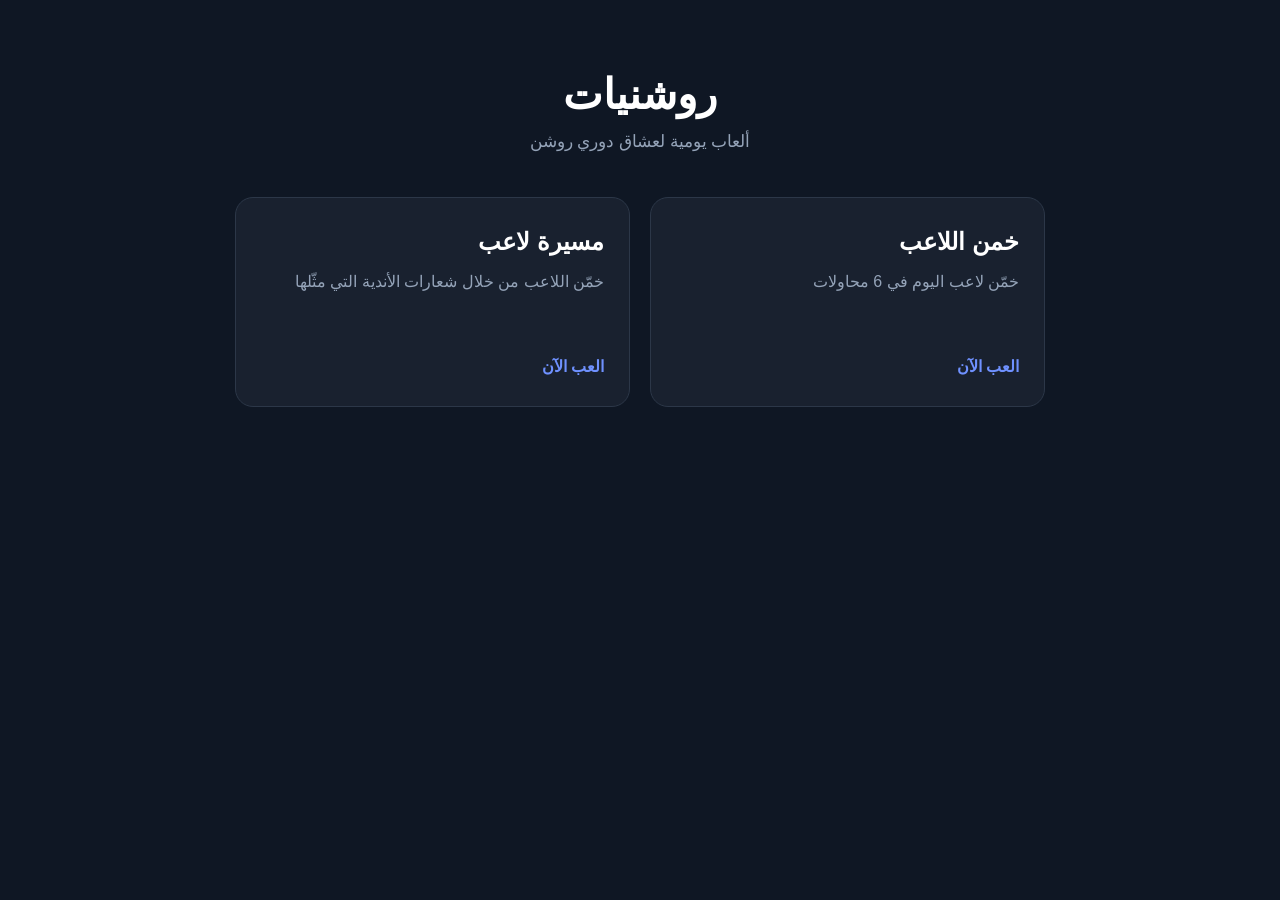
<file: index.html>
<!DOCTYPE html>
<html lang="ar" dir="rtl">

<head>

<!-- Google tag (gtag.js) -->
<script async src="https://www.googletagmanager.com/gtag/js?id=G-B7DMKMZ108"></script>
<script>
  window.dataLayer = window.dataLayer || [];
  function gtag(){dataLayer.push(arguments);}
  gtag('js', new Date());

  gtag('config', 'G-B7DMKMZ108');
</script>

    <meta charset="UTF-8">
    <meta name="viewport" content="width=device-width, initial-scale=1.0">

    <title>روشنيات</title>

    <link rel="icon" type="image/png" href="favicon.png">
    <link rel="stylesheet" href="home.css">

<script async src="https://pagead2.googlesyndication.com/pagead/js/adsbygoogle.js?client=ca-pub-7041048976719986"
     crossorigin="anonymous"></script>

</head>

<body>

    <header>
        <h1>روشنيات</h1>
        <p>ألعاب يومية لعشاق دوري روشن</p>
    </header>

    <main>

        <a href="guess/" class="game-card">
            <h2>خمن اللاعب</h2>
            <p>خمّن لاعب اليوم في 6 محاولات</p>
            <span>العب الآن</span>
        </a>

       <!--
<a href="season/" class="game-card">
    <h2>أي موسم؟</h2>
    <p>شاهد 4 لقطات وخمّن الموسم</p>
    <span>العب الآن</span>
</a>
-->


        <a href="career/" class="game-card">
        <h2>مسيرة لاعب</h2>
        <p>خمّن اللاعب من خلال شعارات الأندية التي مثّلها</p>
        <span>العب الآن</span>
        </a>


    </main>

</body>

</html>
</file>
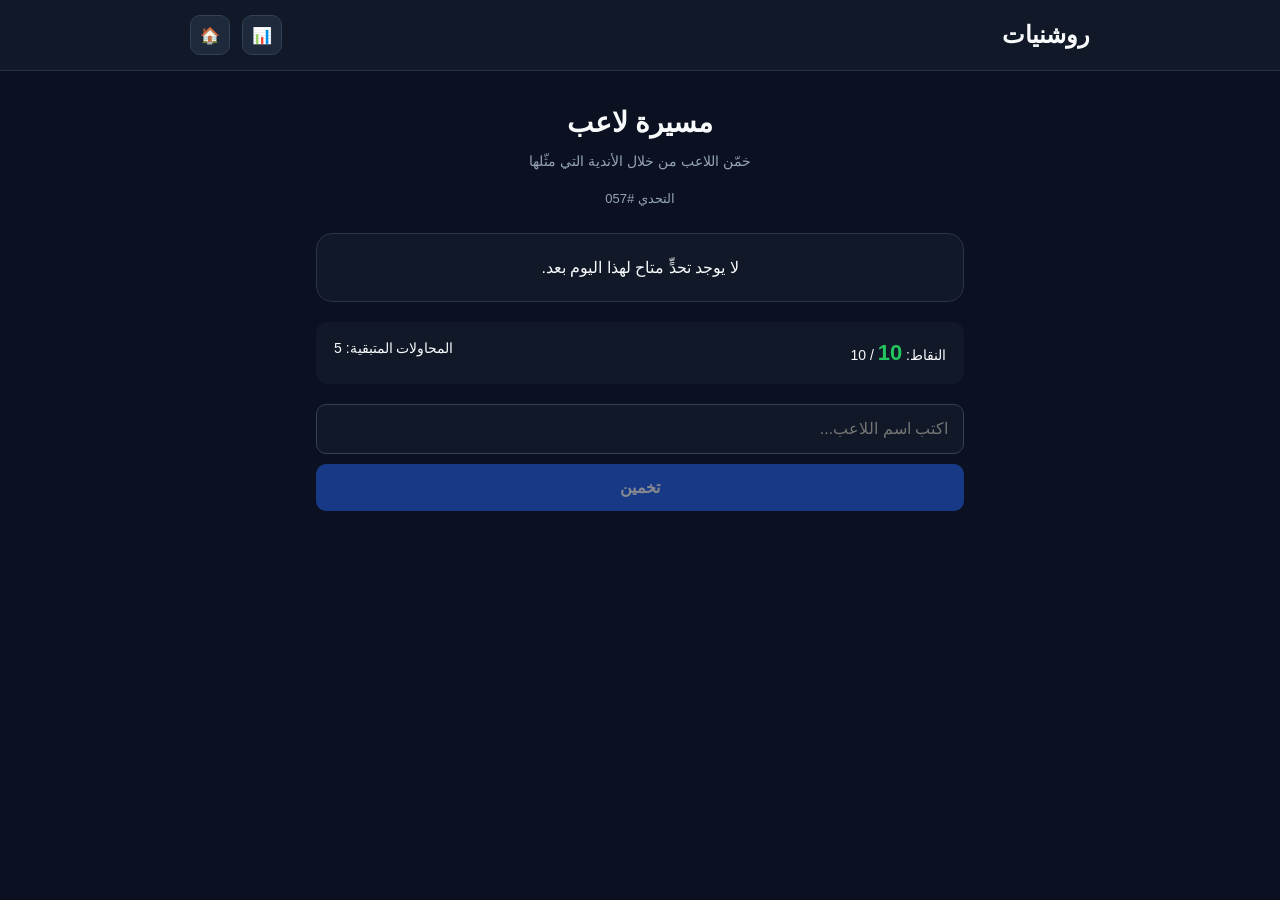
<file: career/index.html>
<!DOCTYPE html>
<html lang="ar" dir="rtl">
<head>
    <meta charset="UTF-8">
    <meta name="viewport" content="width=device-width, initial-scale=1.0">
    <title>مسيرة لاعب | روشنيات</title>
    <link rel="icon" type="image/png" href="../favicon.png">
    <link rel="stylesheet" href="style.css">

    
<!-- Google Analytics -->
<script async src="https://www.googletagmanager.com/gtag/js?id=G-B7DMKMZ108"></script>
<script>
    window.dataLayer = window.dataLayer || [];
    function gtag(){dataLayer.push(arguments);}
    gtag('js', new Date());
    gtag('config', 'G-B7DMKMZ108');
</script>


</head>
<body>

    <header class="topbar">
        <div class="header-content">
            <div class="logo">روشنيات</div>
            <a href="../" class="home-button" title="الرئيسية">🏠</a>

            
        <button id="statsBtn" class="header-stats-btn" 
        type="button" title="الإحصائيات" aria-label="الإحصائيات">
          📊
        </button>

        </div>
    </header>

    <main class="game-container">

        <div class="game-heading">
            <h1>مسيرة لاعب</h1>
            <p>خمّن اللاعب من خلال الأندية التي مثّلها</p>
            <span id="challengeNumber">التحدي #001</span>
        </div>




<div id="statsModal" class="stats-modal" hidden>
    <div class="stats-box">
        <button id="closeStatsBtn" class="stats-close" type="button">✕</button>

        <h2>📊 إحصائياتك</h2>

        <div class="stats-grid">
            <div class="stat-item">
                <strong id="statPlayed">0</strong>
                <span>التحديات</span>
            </div>
            <div class="stat-item">
                <strong id="statWins">0</strong>
                <span>مرات الفوز</span>
            </div>
            <div class="stat-item">
                <strong id="statWinRate">0%</strong>
                <span>نسبة الفوز</span>
            </div>
            <div class="stat-item">
                <strong id="statTotalScore">0</strong>
                <span>مجموع النقاط</span>
            </div>
            <div class="stat-item">
                <strong id="statCurrentStreak">0</strong>
                <span>السلسلة الحالية</span>
            </div>
            <div class="stat-item">
                <strong id="statBestStreak">0</strong>
                <span>أطول سلسلة</span>
            </div>
        </div>
    </div>
</div>


        <section class="career-card">
            <div id="careerPath" class="career-path">
                <!-- شعارات الأندية والأسهم تظهر هنا -->
            </div>
        </section>

        <section class="game-status">
            <div class="score">
                النقاط: <strong id="score">10</strong> / 10
            </div>
            <div class="attempts" id="attempts">
                المحاولات المتبقية: 5
            </div>
        </section>

        <section class="guess-section">
            <input
                type="text"
                id="playerInput"
                placeholder="اكتب اسم اللاعب..."
                autocomplete="off"
            >
            <div id="suggestions" class="suggestions"></div>
            <button id="guessBtn">تخمين</button>
        </section>

        <div id="guessHistory" class="guess-history"></div>

        <section id="resultCard" class="result-card" hidden>
            <h2 id="resultTitle"></h2>
            <p id="resultDescription"></p>
            <button id="shareBtn">مشاركة النتيجة</button>

            
<div class="next-challenge">
    <span>التحدي القادم بعد</span>
    <strong id="countdown">--:--:--</strong>
</div>

        </section>

    </main>

    <script src="players.js"></script>
    <script src="script.js"></script>
</body>
</html>
</file>
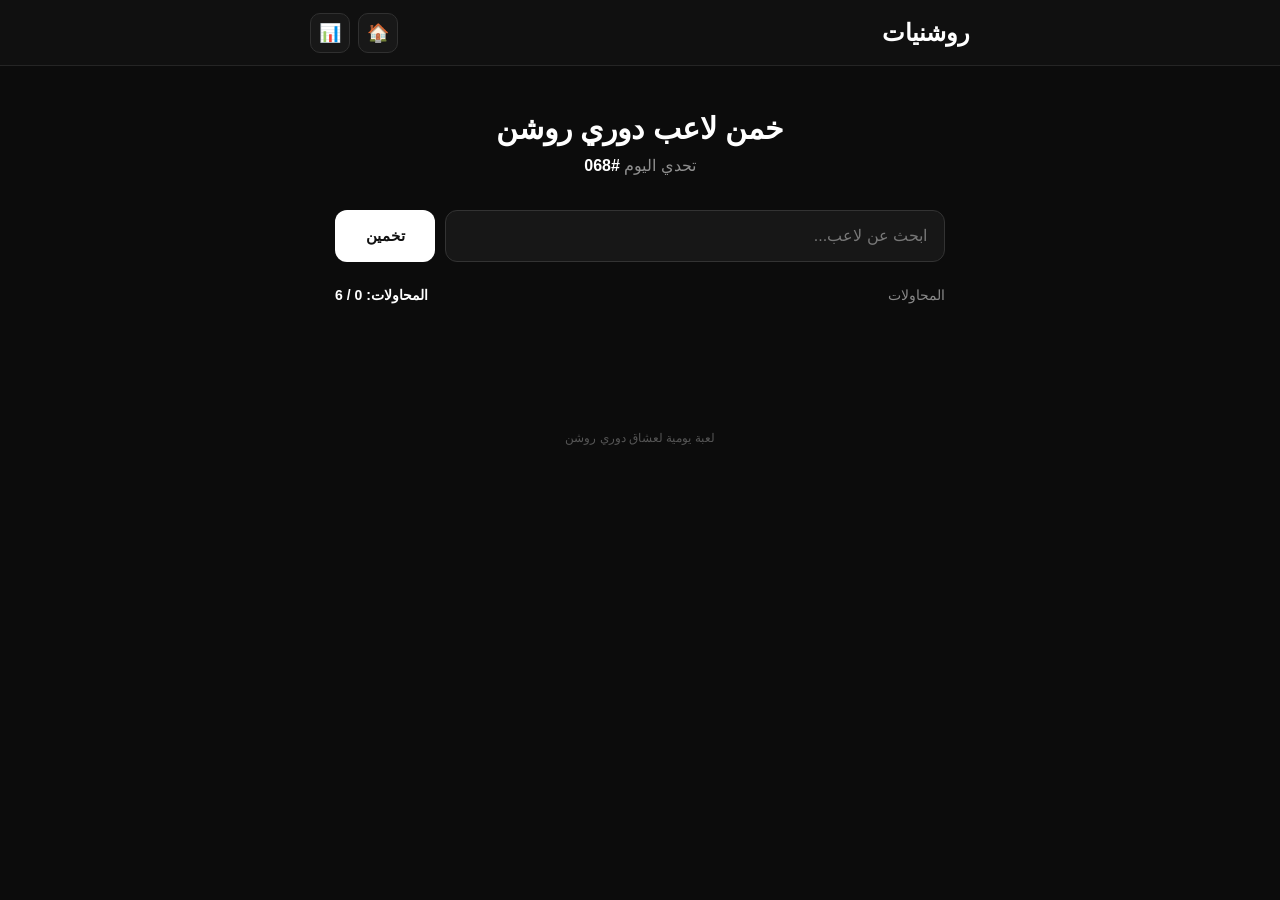
<file: guess/index.html>
<!DOCTYPE html>
<html lang="ar" dir="rtl">

<head>

<!-- Google tag (gtag.js) -->
<script async src="https://www.googletagmanager.com/gtag/js?id=G-B7DMKMZ108"></script>
<script>
  window.dataLayer = window.dataLayer || [];
  function gtag(){dataLayer.push(arguments);}
  gtag('js', new Date());

  gtag('config', 'G-B7DMKMZ108');
</script>

    <meta charset="UTF-8">
    <meta name="viewport" content="width=device-width, initial-scale=1.0">

    <title>خمن لاعب دوري روشن</title>

    <link rel="stylesheet" href="style.css">

   <script async src="https://pagead2.googlesyndication.com/pagead/js/adsbygoogle.js?client=ca-pub-7041048976719986"
     crossorigin="anonymous"></script>

     <link rel="icon" type="image/png" href="../favicon.png">

</head>

<body>

    <header class="topbar">
        <div class="header-content">
            <div class="logo"> روشنيات</div>

            <div class="header-actions">

                <a href="../" class="icon-button home-button" title="الصفحة الرئيسية">
                                       🏠
                </a>

                <button class="icon-button"
                 title="الإحصائيات"
                 onclick="openStats()">
                 📊
                </button>
                
            </div>
        </div>
    </header>

    <main class="game-container">

        <section class="game-header">
            <h1>خمن لاعب دوري روشن</h1>

            <p class="challenge">
                تحدي اليوم
                <span>#<span id="challengeNumber"></span></span>
            </p>
        </section>


        <section class="search-section">

            <div class="search-area">

                <div class="input-wrapper">

                    <input
                        type="text"
                        id="playerInput"
                        placeholder="ابحث عن لاعب..."
                        autocomplete="off"
                    >

                    <div
                        id="suggestions"
                        class="suggestions">
                    </div>

                </div>

                <button
                    class="guess-button"
                    onclick="makeGuess()">
                    تخمين
                </button>

            </div>

        </section>


        <div class="attempts-bar">

            <span>المحاولات</span>

            <strong id="attempts">
                0 / 6
            </strong>

        </div>


        <section id="result"></section>


        <button
            id="shareButton"
            class="share-button"
            onclick="shareResult()"
            style="display: none;">
            مشاركة النتيجة
        </button>

           <div id="endCard" class="end-card" style="display: none;">

           <div class="end-icon" id="endIcon">🎉</div>

           <h2 id="endTitle">أحسنت!</h2>

           <p id="endMessage"></p>

           <div class="answer-card">
           <span>لاعب اليوم</span>
           <strong id="answerName"></strong>
           </div>

            <div class="next-challenge">
            <span>التحدي القادم بعد</span>
            <strong id="countdown">--:--:--</strong>
            </div>

            </div>

            <!-- نافذة الإحصائيات -->
<div id="statsModal" class="stats-modal">
    <div class="stats-box">

        <button class="close-stats" onclick="closeStats()">×</button>

        <h2>📊 إحصائياتك</h2>

        <div class="stats-grid">

            <div class="stat-item">
                <strong id="gamesPlayed">0</strong>
                <span>لعبت</span>
            </div>

            <div class="stat-item">
                <strong id="winPercentage">0%</strong>
                <span>نسبة الفوز</span>
            </div>

            <div class="stat-item">
                <strong id="currentStreak">0</strong>
                <span>السلسلة الحالية</span>
            </div>

            <div class="stat-item">
                <strong id="maxStreak">0</strong>
                <span>أفضل سلسلة</span>
            </div>

        </div>

    </div>
</div>

    </main>


    <footer>
        لعبة يومية لعشاق دوري روشن
    </footer>


    <script src="players.js"></script>
    <script src="script.js"></script>

</body>
</html>
</file>
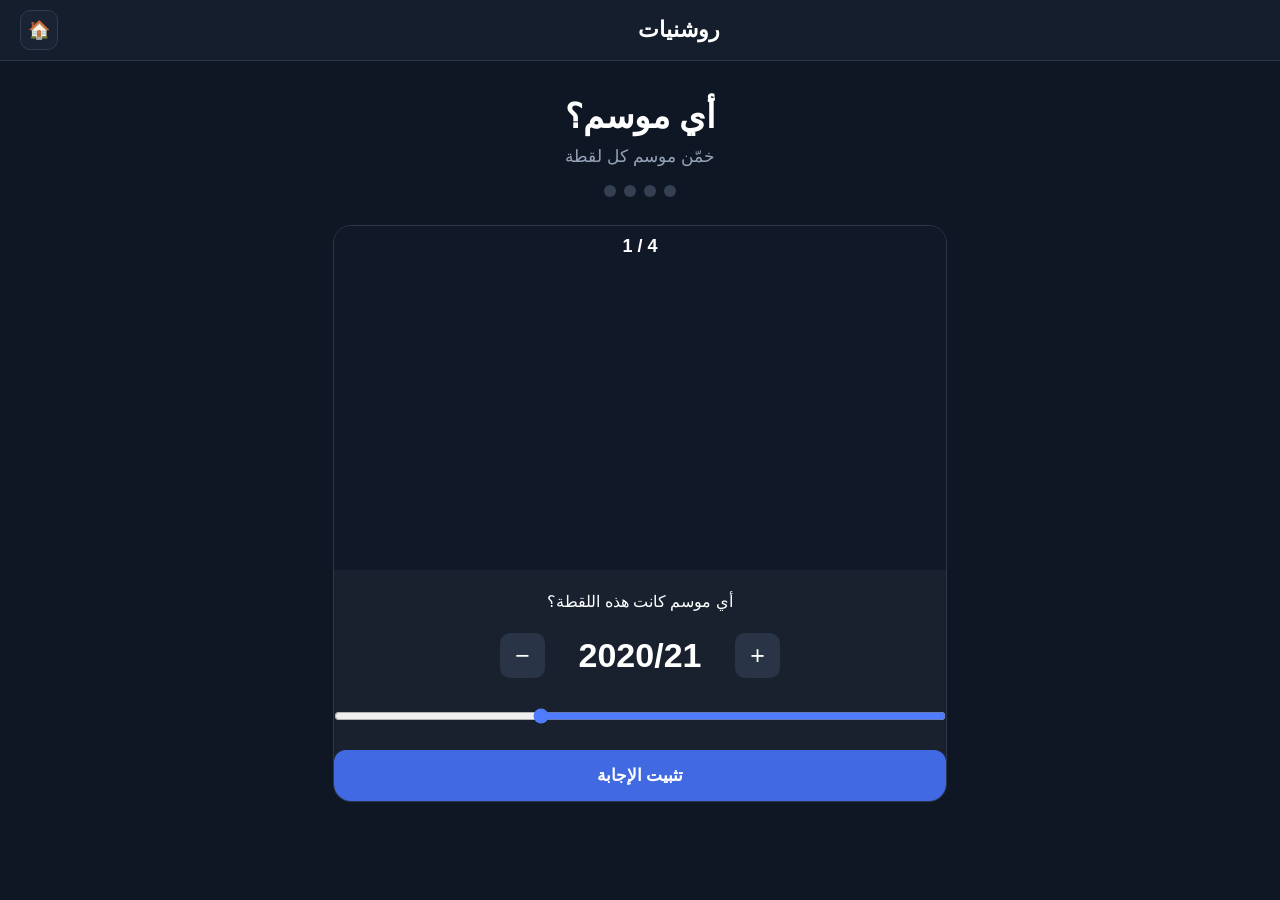
<file: season/index.html>
<!DOCTYPE html>
<html lang="ar" dir="rtl">

<head>

<!-- Google tag (gtag.js) -->
<script async src="https://www.googletagmanager.com/gtag/js?id=G-B7DMKMZ108"></script>
<script>
  window.dataLayer = window.dataLayer || [];
  function gtag(){dataLayer.push(arguments);}
  gtag('js', new Date());

  gtag('config', 'G-B7DMKMZ108');
</script>

    <meta charset="UTF-8">
    <meta name="viewport" content="width=device-width, initial-scale=1.0">

    <title>أي موسم؟ | روشنيات</title>

    <link rel="icon" type="image/png" href="../favicon.png">
    <link rel="stylesheet" href="style.css">
</head>

<body>

   <header class="topbar">
    <div class="logo">روشنيات</div>

       <a href="../" class="home-button" title="الصفحة الرئيسية">
        🏠
       </a>
   </header>

    <main class="game-container">

        <section class="game-header">
            <h1>أي موسم؟</h1>
            <p>خمّن موسم كل لقطة</p>

            <div class="progress">
                <span class="progress-item active"></span>
                <span class="progress-item"></span>
                <span class="progress-item"></span>
                <span class="progress-item"></span>
            </div>
        </section>

        <section class="clip-card">

            <div class="clip-counter">
                 <span id="currentClip">1</span> / 4
            </div>

            <div class="media-container">
              <video id="gameMedia" autoplay muted loop playsinline preload="auto"></video>
            </div>

            <div class="season-picker">

                <p class="question">أي موسم كانت هذه اللقطة؟</p>

                <div class="season-control">
    <button id="minusBtn">−</button>
    <div id="seasonDisplay">2020/21</div>
    <button id="plusBtn">+</button>
</div>

<input
    type="range"
    id="seasonSlider"
    min="2008"
    max="2026"
    value="2020"
    step="1"
>



<button id="submitBtn" class="submit-btn">تثبيت الإجابة</button>

<div id="answerReveal" class="answer-reveal">

    <div class="reveal-info">
        <p>
            إجابتك
            <strong id="yourAnswer">—</strong>
        </p>

        <p>
            الإجابة الصحيحة
            <strong id="correctAnswer">—</strong>
        </p>
    </div>

    <div id="pointsEarned" class="points-earned">
        +0 نقطة
    </div>

    <button id="nextClipBtn" class="next-clip-btn">
        المقطع التالي
    </button>

</div>

            </div>

        </section>

        <section id="resultScreen" class="result-screen">
         <h2>نتيجتك</h2>

         <div class="final-score">
          <span id="finalScore">0</span>
          <span>/ 12</span>
         </div>

         <div id="resultColors" class="result-colors"></div>

         <div id="resultDetails" class="result-details"></div>

        <button id="copyResultBtn" class="copy-result-btn">
                 نسخ النتيجة
         </button>

         <div class="next-challenge">
            <p>التحدي القادم بعد</p>
            <div id="countdown">00:00:00</div>
         </div>

         <p id="resultMessage"></p>
       </section>

    </main>

    <script src="clips.js"></script>
    <script src="script.js"></script>

</body>
</html>
</file>
<file: home.css>
* {
    box-sizing: border-box;
    margin: 0;
    padding: 0;
}

body {
    font-family: Arial, sans-serif;
    direction: rtl;
    background: #0f1724;
    color: #ffffff;
    min-height: 100vh;
}

header {
    text-align: center;
    padding: 70px 20px 45px;
}

header h1 {
    font-size: 42px;
    font-weight: 900;
    margin-bottom: 12px;
}

header p {
    color: #94a3b8;
    font-size: 17px;
}

main {
    width: 100%;
    max-width: 850px;
    margin: 0 auto;
    padding: 0 20px 60px;

    display: grid;
    grid-template-columns: repeat(2, 1fr);
    gap: 20px;
}

.game-card {
    background: #19212f;
    border: 1px solid #2c3748;
    border-radius: 18px;
    padding: 30px 25px;
    min-height: 210px;

    display: flex;
    flex-direction: column;

    color: #ffffff;
    text-decoration: none;

    transition: transform 0.2s ease, border-color 0.2s ease;
}

.game-card:hover {
    transform: translateY(-4px);
    border-color: #4f7cff;
}

.game-card h2 {
    font-size: 24px;
    margin-bottom: 12px;
}

.game-card p {
    color: #94a3b8;
    font-size: 16px;
    line-height: 1.7;
}

.game-card span {
    margin-top: auto;
    padding-top: 25px;
    font-size: 16px;
    font-weight: 800;
    color: #6f91ff;
}

@media (max-width: 650px) {
    header {
        padding-top: 50px;
    }

    header h1 {
        font-size: 36px;
    }

    main {
        grid-template-columns: 1fr;
    }

    .game-card {
        min-height: 180px;
    }
}



/* توسيط اللعبة الثالثة على الكمبيوتر */
@media (min-width: 651px) {
    .game-card:last-child:nth-child(odd) {
        grid-column: 1 / -1;
        width: calc(50% - 10px);
        justify-self: center;
    }
}
</file>
<file: career/style.css>
* {
    box-sizing: border-box;
}

body {
    margin: 0;
    min-height: 100vh;
    background: #0b1120;
    color: #f8fafc;
    font-family: Tahoma, Arial, sans-serif;
    direction: rtl;
}

.topbar {
    background: #111827;
    border-bottom: 1px solid #273244;
    padding: 15px 20px;
}

.header-content {
    max-width: 900px;
    margin: auto;
    display: flex;
    align-items: center;
    justify-content: space-between;
}

.logo {
    font-size: 24px;
    font-weight: bold;
}

.home-button {
    display: grid;
    place-items: center;
    width: 40px;
    height: 40px;
    text-decoration: none;
    background: #1e293b;
    border: 1px solid #334155;
    border-radius: 10px;
}

.game-container {
    max-width: 680px;
    margin: 35px auto;
    padding: 0 16px 40px;
}

.game-heading {
    text-align: center;
    margin-bottom: 26px;
}

.game-heading h1 {
    margin: 0 0 10px;
    font-size: 28px;
}

.game-heading p {
    color: #94a3b8;
    font-size: 14px;
}

#challengeNumber {
    display: inline-block;
    margin-top: 8px;
    color: #94a3b8;
    font-size: 13px;
}

.career-card {
    background: #111827;
    border: 1px solid #293548;
    border-radius: 16px;
    padding: 24px 14px;
    margin-bottom: 20px;
}

.career-path {
    display: flex;
    align-items: center;
    justify-content: center;
    flex-wrap: wrap;
    gap: 10px;
    direction: rtl;
}

.club-logo {
    width: 64px;
    height: 64px;
    object-fit: contain;
}

.career-arrow {
    color: #64748b;
    font-size: 24px;
    flex-shrink: 0;
}

.game-status {
    display: flex;
    justify-content: space-between;
    gap: 12px;
    background: #111827;
    padding: 18px;
    border-radius: 12px;
    margin-bottom: 20px;
    font-size: 14px;
}

.score strong {
    color: #22c55e;
    font-size: 22px;
}

.guess-section {
    position: relative;
    display: flex;
    flex-direction: column;
    gap: 10px;
}

#playerInput {
    width: 100%;
    background: #111827;
    border: 1px solid #334155;
    border-radius: 10px;
    padding: 15px;
    color: white;
    font-size: 16px;
    outline: none;
}

#playerInput:focus {
    border-color: #38bdf8;
}

.suggestions {
    display: none;
    background: #1e293b;
    border: 1px solid #334155;
    border-radius: 10px;
    max-height: 220px;
    overflow-y: auto;
}

.suggestion-item {
    padding: 12px;
    cursor: pointer;
    border-bottom: 1px solid #334155;
}

.suggestion-item:hover {
    background: #334155;
}

#guessBtn,
#shareBtn {
    background: #2563eb;
    color: white;
    border: none;
    border-radius: 10px;
    padding: 14px;
    font-size: 16px;
    font-weight: bold;
    cursor: pointer;
}

#guessBtn:hover,
#shareBtn:hover {
    background: #1d4ed8;
}

#guessBtn:disabled {
    opacity: 0.5;
    cursor: not-allowed;
}

.guess-history {
    display: flex;
    flex-wrap: wrap;
    justify-content: center;
    gap: 8px;
    margin-top: 20px;
}

.guess-item {
    padding: 9px 16px;
    background: #7f1d1d;
    border: 1px solid #ef4444;
    border-radius: 8px;
    text-align: center;
    font-size: 13px;
}

.result-card {
    margin-top: 24px;
    padding: 24px;
    text-align: center;
    background: #111827;
    border: 1px solid #334155;
    border-radius: 16px;
}

.result-card[hidden] {
    display: none;
}

.result-card h2 {
    margin-top: 0;
}

#shareBtn {
    margin-top: 12px;
    width: 100%;
}

@media (max-width: 480px) {
    .game-container {
        margin-top: 25px;
    }

    .club-logo {
        width: 48px;
        height: 48px;
    }

    .career-arrow {
        font-size: 18px;
    }

    .game-status {
        font-size: 12px;
        padding: 14px;
    }
}


/* زر الإحصائيات */
.stats-toolbar {
    display: flex;
    justify-content: center;
    margin: 18px 0;
}


/* نافذة الإحصائيات */
.stats-modal:not([hidden]) {
    position: fixed;
    inset: 0;
    background: rgba(0, 0, 0, 0.75);
    display: flex;
    justify-content: center;
    align-items: center;
    z-index: 9999;
    padding: 16px;
}

.stats-modal[hidden] {
    display: none;
}

.stats-box {
    position: relative;
    width: 100%;
    max-width: 420px;
    background: #1c1c1c;
    color: white;
    border: 1px solid #444;
    border-radius: 16px;
    padding: 28px 20px;
    text-align: center;
}

.stats-box h2 {
    margin: 0 0 24px;
}

.stats-close {
    position: absolute;
    top: 12px;
    left: 12px;
    border: none;
    background: transparent;
    color: white;
    font-size: 20px;
    cursor: pointer;
}

.stats-grid {
    display: grid;
    grid-template-columns: repeat(3, 1fr);
    gap: 12px;
}

.stat-item {
    display: flex;
    flex-direction: column;
    gap: 8px;
    padding: 15px 5px;
    background: #292929;
    border-radius: 12px;
}

.stat-item strong {
    font-size: 25px;
}

.stat-item span {
    font-size: 12px;
    color: #bbb;
}

@media (max-width: 400px) {
    .stats-grid {
        grid-template-columns: repeat(2, 1fr);
    }
}


/* أزرار الهيدر */
.header-content {
    position: relative;
}


/* زر الإحصائيات مطابق لزر الرئيسية */
.header-content {
    position: relative;
}

#statsBtn.header-stats-btn {
    all: unset;
    box-sizing: border-box;

    position: absolute;
    left: 52px;
    top: 50%;
    transform: translateY(-50%);

    display: grid;
    place-items: center;

    width: 40px;
    height: 40px;

    background: #1e293b;
    border: 1px solid #334155;
    border-radius: 10px;

    font-size: 16px;
    cursor: pointer;
}


.next-challenge {
    margin-top: 22px;
    text-align: center;
}

.next-challenge span {
    display: block;
    margin-bottom: 6px;
    color: #777;
    font-size: 12px;
}

.next-challenge strong {
    direction: ltr;
    unicode-bidi: isolate;
    display: inline-block;
    color: #ffffff;
    font-size: 21px;
    letter-spacing: 2px;
}
</file>
<file: guess/style.css>
* {
    box-sizing: border-box;
}

body {
    margin: 0;
    min-height: 100vh;

    font-family: Arial, sans-serif;

    background: #0c0c0c;
    color: #ffffff;

    direction: rtl;
}


/* HEADER */

.topbar {
    border-bottom: 1px solid #252525;
    background: #101010;
}

.header-content {
    max-width: 700px;
    height: 65px;

    margin: auto;
    padding: 0 20px;

    display: flex;
    align-items: center;
    justify-content: space-between;
}

.logo {
    font-weight: 900;
    font-size: 24px;
}

.header-actions {
    display: flex;
    gap: 8px;
}

.icon-button {
    width: 40px;
    height: 40px;

    padding: 0;

    border: 1px solid #303030;
    border-radius: 10px;

    background: #181818;
    color: white;

    cursor: pointer;

    display: flex;
align-items: center;
justify-content: center;

text-decoration: none;
font-size: 18px;

}


/* GAME */

.game-container {
    width: 100%;
    max-width: 650px;

    margin: auto;
    padding: 45px 20px 80px;
}

.game-header {
    text-align: center;
    margin-bottom: 35px;
}

.game-header h1 {
    margin: 0;

    font-size: 30px;
    font-weight: 800;
}

.challenge {
    margin-top: 10px;
    color: #8f8f8f;
}

.challenge span {
    color: #ffffff;
    font-weight: bold;
}


/* SEARCH */

.search-section {
    margin-bottom: 25px;
}

.search-area {
    display: flex;
    gap: 10px;
}

.input-wrapper {
    position: relative;
    flex: 1;
}

#playerInput {
    width: 100%;
    height: 52px;

    padding: 0 17px;

    border: 1px solid #333;
    border-radius: 12px;

    outline: none;

    background: #171717;
    color: white;

    font-size: 16px;
}

#playerInput:focus {
    border-color: #666;
}

#playerInput::placeholder {
    color: #777;
}

.guess-button {
    min-width: 100px;
    height: 52px;

    border: none;
    border-radius: 12px;

    background: #ffffff;
    color: #111111;

    font-size: 15px;
    font-weight: 800;

    cursor: pointer;
}


/* SUGGESTIONS */

.suggestions {
    display: none;

    position: absolute;

    top: 58px;
    right: 0;
    left: 0;

    z-index: 100;

    overflow: hidden;

    border: 1px solid #333;
    border-radius: 12px;

    background: #181818;

    box-shadow: 0 15px 35px rgba(0, 0, 0, 0.4);
}

.suggestion-item {
    padding: 13px 16px;

    text-align: right;

    border-bottom: 1px solid #292929;

    cursor: pointer;
}

.suggestion-item:last-child {
    border-bottom: none;
}

.suggestion-item:hover {
    background: #252525;
}

.suggestion-name {
    display: block;
    font-weight: 700;
}

.suggestion-club {
    display: block;

    margin-top: 4px;

    color: #888;
    font-size: 12px;
}


/* ATTEMPTS */

.attempts-bar {
    display: flex;
    justify-content: space-between;
    align-items: center;

    margin-bottom: 18px;

    color: #888;
    font-size: 14px;
}

.attempts-bar strong {
    color: white;
    direction: ltr;
    unicode-bidi: isolate;
}


/* RESULTS */

#result {
    display: flex;
    flex-direction: column;
    gap: 16px;
}

.guess-result {
    margin: 0;
}

.guess-result h3 {
    margin: 0 0 8px;

    font-size: 14px;
    font-weight: 700;

    color: #aaa;
}

.comparison {
    display: grid;

    grid-template-columns: repeat(6, 1fr);

    gap: 6px;
}

.info-box {
    min-height: 83px;

    padding: 8px 4px;

    border-radius: 10px;

    display: flex;
    flex-direction: column;
    align-items: center;
    justify-content: center;

    text-align: center;

    gap: 5px;
}

.info-box .label {
    font-size: 10px;
    opacity: 0.7;
}

.info-box strong {
    font-size: 12px;
}

.correct {
    background: #238636;
}

.wrong {
    background: #9e2a2a;
}


/* SHARE */

.share-button {
    display: block;

    width: 100%;
    height: 52px;

    margin: 30px auto 0;

    border: none;
    border-radius: 12px;

    background: #ffffff;
    color: #111;

    font-size: 16px;
    font-weight: 800;

    cursor: pointer;
}


/* FOOTER */

footer {
    padding: 30px 20px;

    text-align: center;

    color: #555;
    font-size: 12px;
}


/* MOBILE */

@media (max-width: 600px) {

    .game-container {
        padding-top: 35px;
    }

    .game-header h1 {
        font-size: 25px;
    }

    .comparison {
        grid-template-columns: repeat(3, 1fr);
    }

    .info-box {
        min-height: 75px;
    }

}


@media (max-width: 400px) {

    .search-area {
        flex-direction: column;
    }

    .guess-button {
        width: 100%;
    }

}

.arrow {
    display: block;
    width: 0;
    height: 0;
    margin-top: 3px;
}

.arrow.up {
    border-left: 6px solid transparent;
    border-right: 6px solid transparent;
    border-bottom: 8px solid white;
}

.arrow.down {
    border-left: 6px solid transparent;
    border-right: 6px solid transparent;
    border-top: 8px solid white;
}

.end-card {
    margin-top: 30px;
    padding: 28px;

    border: 1px solid #292929;
    border-radius: 16px;

    background: #141414;

    text-align: center;
}

.end-icon {
    margin-bottom: 8px;
    font-size: 32px;
}

.end-card h2 {
    margin: 0;
    font-size: 24px;
}

.end-card > p {
    margin: 8px 0 22px;
    color: #888;
}

.answer-card {
    padding: 16px;

    border: 1px solid #292929;
    border-radius: 12px;

    background: #0d0d0d;
}

.answer-card span {
    display: block;

    margin-bottom: 5px;

    color: #777;
    font-size: 12px;
}

.answer-card strong {
    font-size: 19px;
}

.next-challenge {
    margin-top: 22px;
}

.next-challenge span {
    display: block;

    margin-bottom: 6px;

    color: #777;
    font-size: 12px;
}

.next-challenge strong {
    direction: ltr;
    unicode-bidi: isolate;

    display: inline-block;

    font-size: 21px;
    letter-spacing: 2px;
}

/* ========================================
   نافذة الإحصائيات
======================================== */

.stats-modal {
    display: none;
    position: fixed;
    inset: 0;
    background: rgba(0, 0, 0, 0.75);
    z-index: 1000;

    align-items: center;
    justify-content: center;

    padding: 20px;
}

.stats-modal.show {
    display: flex;
}

.stats-box {
    position: relative;

    width: 100%;
    max-width: 430px;

    background: #161616;
    border: 1px solid #2b2b2b;
    border-radius: 18px;

    padding: 30px 20px 25px;

    text-align: center;
}

.stats-box h2 {
    margin: 0 0 25px;
    font-size: 22px;
    color: white;
}

.close-stats {
    position: absolute;
    top: 12px;
    left: 15px;

    border: none;
    background: transparent;

    color: #aaa;
    font-size: 28px;

    cursor: pointer;
}

.close-stats:hover {
    color: white;
}

.stats-grid {
    display: grid;
    grid-template-columns: repeat(4, 1fr);
    gap: 10px;
}

.stat-item {
    display: flex;
    flex-direction: column;
    align-items: center;

    gap: 6px;
}

.stat-item strong {
    font-size: 26px;
    color: white;
}

.stat-item span {
    font-size: 12px;
    color: #999;
}

/* للجوال */
@media (max-width: 500px) {
    .stats-grid {
        grid-template-columns: repeat(2, 1fr);
        gap: 20px;
    }
}
</file>
<file: season/style.css>
* {
    box-sizing: border-box;
    margin: 0;
    padding: 0;
}

body {
    font-family: Arial, sans-serif;
    direction: rtl;
    background: #0f1724;
    color: #ffffff;
    min-height: 100vh;
}

.topbar {
    width: 100%;
    background: #151e2d;
    border-bottom: 1px solid #2b3545;

    display: flex;
    align-items: center;
    justify-content: space-between;
}

.home-button {
    width: 40px;
    height: 40px;

    margin: 10px 20px;

    display: flex;
    align-items: center;
    justify-content: center;

    border: 1px solid #303b4d;
    border-radius: 10px;

    background: #192333;
    color: white;

    text-decoration: none;
    font-size: 18px;
    cursor: pointer;
}

.header-content {
    max-width: 700px;
    margin: auto;
    padding: 16px 20px;
}

.logo {
    font-size: 22px;
    font-weight: 900;
}

.game-container {
    width: 100%;
    max-width: 650px;
    margin: 0 auto;
    padding: 35px 18px 60px;
}

.game-header {
    text-align: center;
    margin-bottom: 28px;
}

.game-header h1 {
    font-size: 34px;
    margin-bottom: 10px;
}

.game-header p {
    color: #94a3b8;
    font-size: 17px;
}

.progress {
    text-align: center;
    color: #94a3b8;
    font-weight: bold;
    margin-bottom: 14px;
}

.clip-card {
    background: #19212f;
    border: 1px solid #2c3748;
    border-radius: 18px;
    overflow: hidden;
    margin-bottom: 22px;
}

.media-container {
    width: 100%;
    aspect-ratio: 16 / 9;
    background: #111827;
    overflow: hidden;
}

#gameMedia {
    width: 100%;
    height: 100%;
    object-fit: cover;
    display: block;
}

.question {
    padding: 22px;
    text-align: center;
}

.question h2 {
    font-size: 20px;
    margin-bottom: 24px;
}

.season-control {
    display: flex;
    align-items: center;
    justify-content: center;
    gap: 20px;
    margin-bottom: 20px;
    direction: ltr;
}

.season-control button {
    width: 45px;
    height: 45px;
    border: none;
    border-radius: 10px;
    background: #293447;
    color: white;
    font-size: 25px;
    cursor: pointer;
}

.season-control button:hover {
    background: #35445c;
}

#seasonDisplay {
    min-width: 150px;
    font-size: 34px;
    font-weight: bold;
    text-align: center;
}

input[type="range"] {
    width: 100%;
    accent-color: #4f7cff;
    margin: 10px 0 6px;
}

.range-labels {
    display: flex;
    justify-content: space-between;
    direction: ltr;
    color: #77839a;
    font-size: 14px;
    margin-bottom: 22px;
}

.submit-btn {
    width: 100%;
    border: none;
    border-radius: 12px;
    padding: 15px;
    background: #4169e1;
    color: white;
    font-size: 17px;
    font-weight: bold;
    cursor: pointer;
    margin-top: 20px;
}

.submit-btn:hover {
    background: #5279ec;
}

@media (max-width: 600px) {
    .game-container {
        padding-top: 25px;
    }

    .game-header h1 {
        font-size: 29px;
    }


    #seasonDisplay {
        font-size: 29px;
    }
}

/* ===== تعديلات ترتيب الواجهة ===== */

/* روشنيات في منتصف الهيدر */
.topbar {
    position: relative;
    display: flex;
    justify-content: center;
    align-items: center;
}

.topbar .logo {
    width: 100%;
    text-align: center;
}

/* لازم الكرت يكون مرجع للعداد */
.clip-card {
    position: relative;
}

/* 1 / 5 في منتصف أعلى الكرت */
.clip-counter {
    position: absolute;
    top: 10px;
    left: 50%;
    transform: translateX(-50%);
    direction: ltr;
    text-align: center;
    color: white;
    font-weight: 800;
    font-size: 18px;
    z-index: 20;
}

/* التاريخ القديم يسار والجديد يمين */
.range-labels {
    display: flex;
    justify-content: space-between;
    direction: ltr;
    width: 100%;
    margin-top: 8px;
}

.progress {
    display: flex;
    justify-content: center;
    gap: 8px;
    margin-top: 18px;
    margin-bottom: 14px;
}

.progress-item {
    width: 12px;
    height: 12px;
    border-radius: 50%;
    background: #354052;
}

.progress-item.correct {
    background: #22c55e;
}

.progress-item.close {
    background: #eab308;
}

.progress-item.near {
    background: #f97316;
}

.progress-item.wrong {
    background: #111827;
}

.result-screen {
    display: none;
    background: #19212f;
    border: 1px solid #2c3748;
    border-radius: 18px;
    padding: 35px 20px;
    text-align: center;
}

.result-screen h2 {
    font-size: 26px;
    margin-bottom: 20px;
}

.final-score {
    font-size: 42px;
    font-weight: 900;
    margin-bottom: 15px;
}

#resultMessage {
    color: #94a3b8;
    font-size: 17px;
}

.result-colors {
    display: flex;
    justify-content: center;
    gap: 8px;
    margin: 20px 0 28px;
}

.result-color {
    width: 42px;
    height: 42px;
    border-radius: 5px;
    border: 2px solid rgba(255, 255, 255, 0.12);
}

.result-color.correct {
    background: #22c55e;
}

.result-color.close {
    background: #eab308;
}

.result-color.near {
    background: #f97316;
}

.result-color.wrong {
    background: #111827;
}

.result-details {
    margin: 10px auto 25px;
    max-width: 430px;
    text-align: right;
}

.result-row {
    color: #94a3b8;
    font-size: 16px;
    margin-bottom: 12px;
    line-height: 1.5;
}

.copy-result-btn {
    border: none;
    border-radius: 12px;
    padding: 14px 28px;
    background: #293447;
    color: white;
    font-size: 17px;
    font-weight: bold;
    cursor: pointer;
    margin-top: 10px;
}

.copy-result-btn:hover {
    background: #35445c;
}

.next-challenge {
    margin-top: 28px;
    text-align: center;
}

.next-challenge p {
    color: #94a3b8;
    font-size: 14px;
    margin-bottom: 8px;
}

#countdown {
    font-size: 24px;
    font-weight: 800;
    direction: ltr;
    letter-spacing: 2px;
}


.answer-reveal {
    display: none;
    margin-top: 22px;
    padding-top: 22px;
    border-top: 1px solid #2c3748;
}

.reveal-info {
    text-align: right;
    line-height: 1.8;
}

.reveal-info p {
    color: #94a3b8;
    font-size: 15px;
}

.reveal-info strong {
    color: #ffffff;
    font-size: 20px;
    margin-right: 6px;
}

.points-earned {
    width: fit-content;
    margin: 18px 0;
    padding: 10px 16px;
    border-radius: 10px;
    font-size: 20px;
    font-weight: 800;
}

.points-earned.correct {
    background: #166534;
}

.points-earned.close {
    background: #854d0e;
}

.points-earned.near {
    background: #c2410c;
}

.points-earned.wrong {
    background: #111827;
}

.next-clip-btn {
    width: 100%;
    padding: 14px;
    border: none;
    border-radius: 10px;
    background: #4169e1;
    color: white;
    font-size: 17px;
    font-weight: 800;
    cursor: pointer;
}

.next-clip-btn:hover {
    opacity: 0.9;
}
</file>
